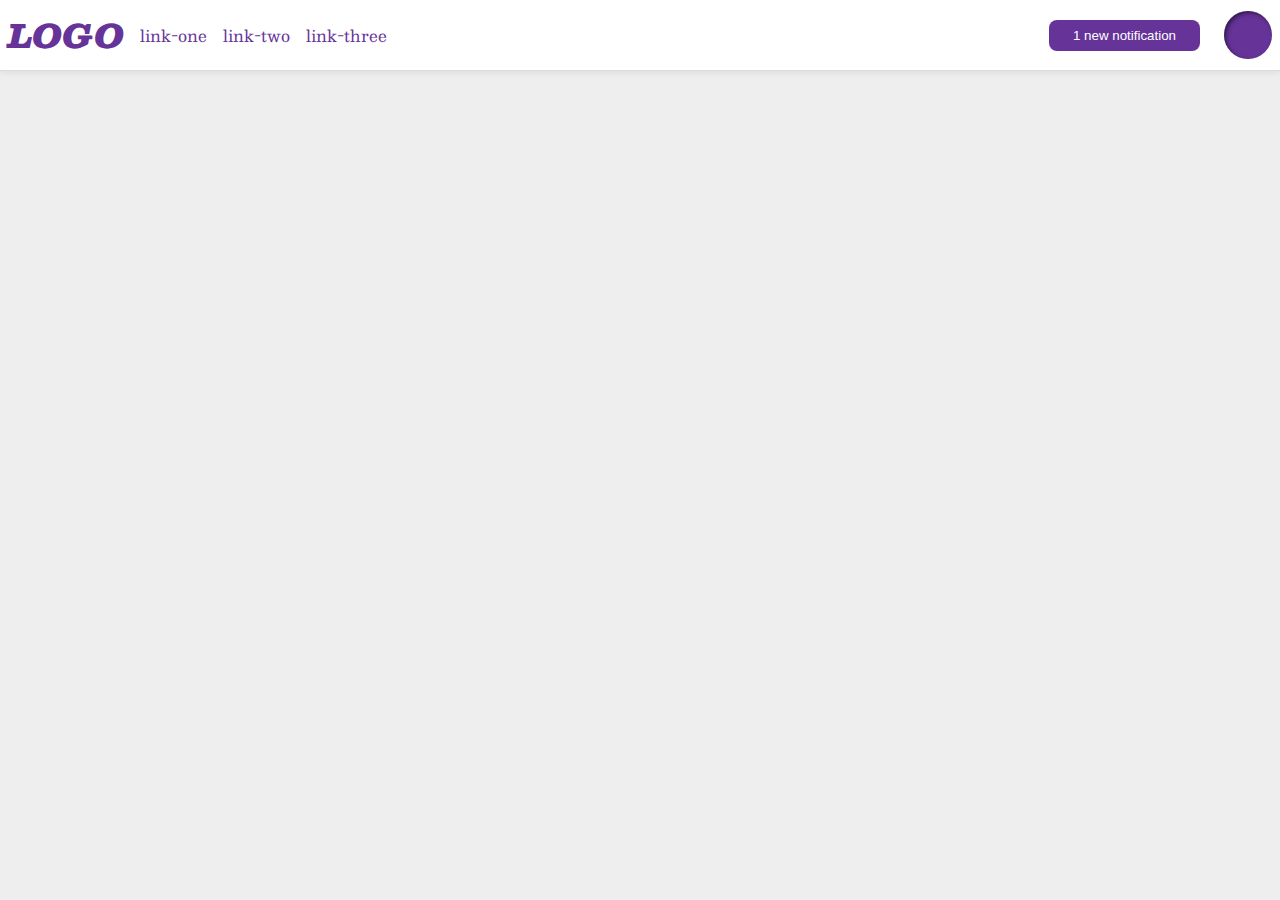
<file: flex/03-flex-header-2/index.html>
<!DOCTYPE html>
<html lang="en">
  <head>
    <meta charset="UTF-8">
    <meta http-equiv="X-UA-Compatible" content="IE=edge">
    <meta name="viewport" content="width=device-width, initial-scale=1.0">
    <title>Flex Header 2</title>
    <link rel="stylesheet" href="style.css">
  </head>
  <body>
    <div class="header">
      <div class="left">
        <div class="logo">
          LOGO
        </div>
        <ul class="links">
          <li><a href="google.com">link-one</a></li>
          <li><a href="google.com">link-two</a></li>
          <li><a href="google.com">link-three</a></li>
        </ul>
      </div>
      <div class="right">
        <button class="notifications">
          1 new notification
        </button>
        <div class="profile-image"></div>
      </div>
    </div>
  </body>
</html>
</file>
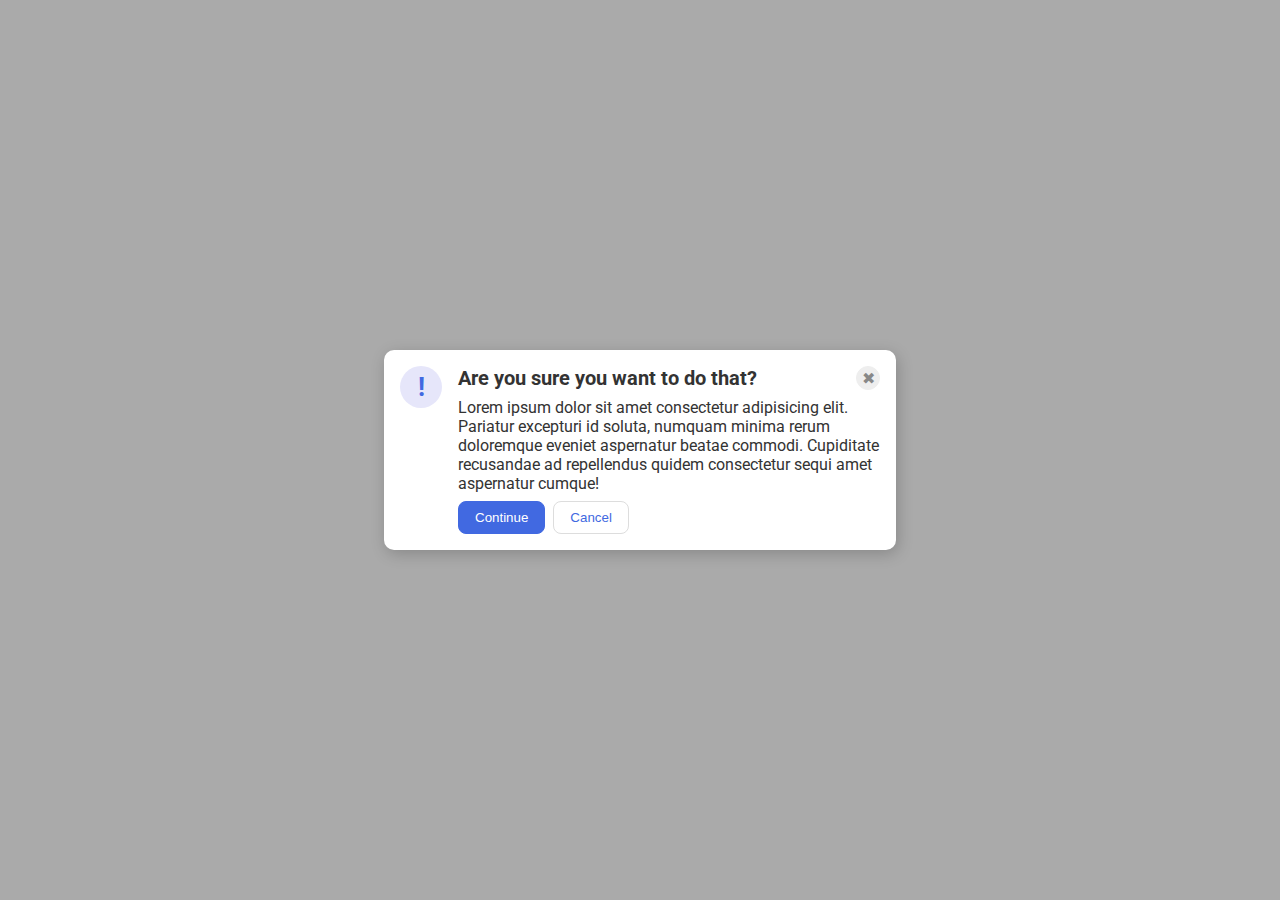
<file: flex/05-flex-modal/index.html>
<!DOCTYPE html>
<html lang="en">
  <head>
    <meta charset="UTF-8">
    <meta http-equiv="X-UA-Compatible" content="IE=edge">
    <meta name="viewport" content="width=device-width, initial-scale=1.0">
    <link rel="stylesheet" href="style.css">
    <title>Modal</title>
  </head>
  <body>
    <div class="modal">
      <div class="icon-container">
        <div class="icon">!</div>
      </div>
      <div class="rest-container">
        <div class="header">Are you sure you want to do that?</div>
      <button class="close-button">✖</button>
      <div class="text">Lorem ipsum dolor sit amet consectetur adipisicing elit. Pariatur excepturi id soluta, numquam minima rerum doloremque eveniet aspernatur beatae commodi. Cupiditate recusandae ad repellendus quidem consectetur sequi amet aspernatur cumque!</div>
      <button class="continue">Continue</button>
      <button class="cancel">Cancel</button>
      </div>
    </div>
  </body>
</html>
</file>
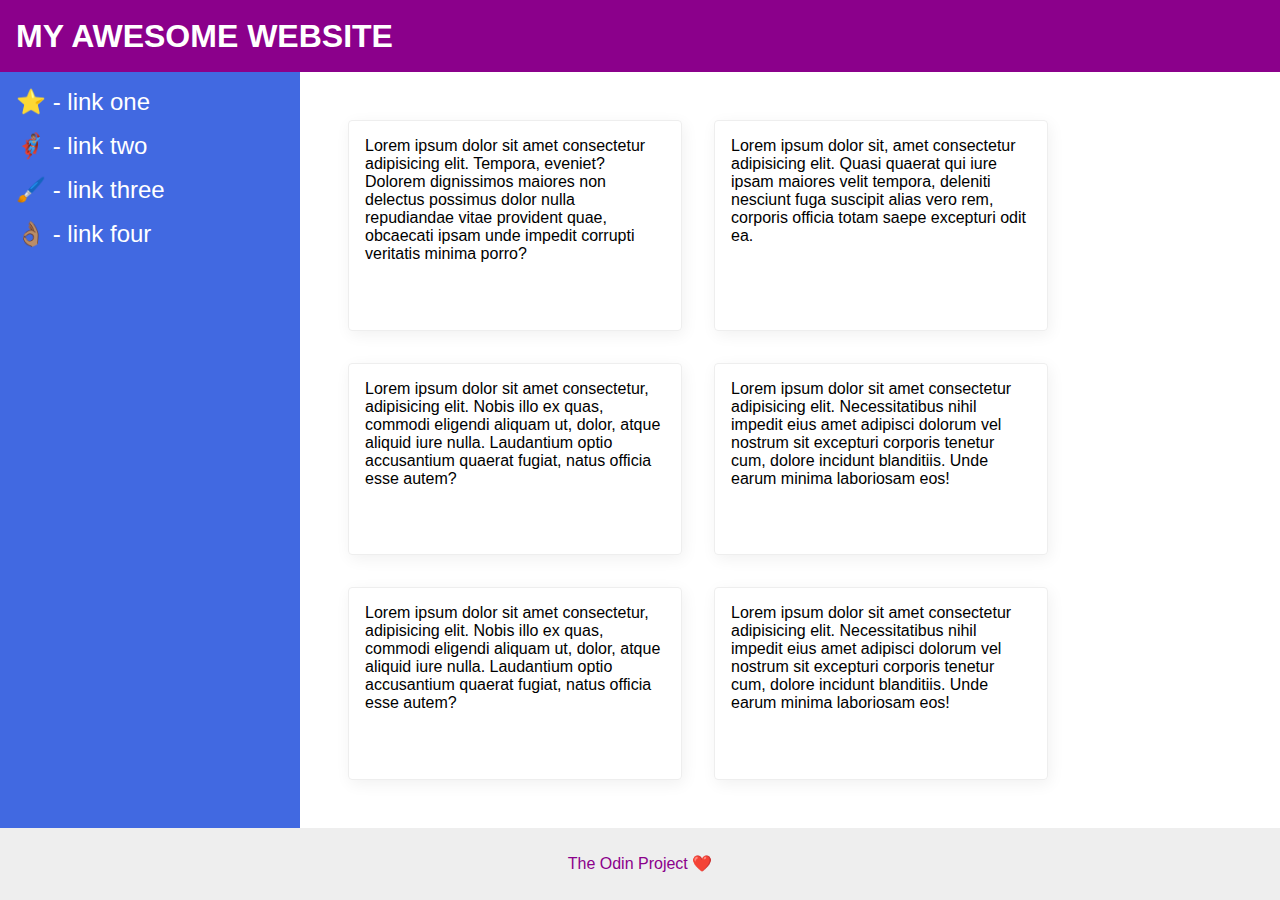
<file: flex/07-flex-layout-2/index.html>
<!DOCTYPE html>
<html lang="en">
  <head>
    <meta charset="UTF-8">
    <meta http-equiv="X-UA-Compatible" content="IE=edge">
    <meta name="viewport" content="width=device-width, initial-scale=1.0">
    <title>The Holy Grail</title>
    <link rel="stylesheet" href="style.css">
  </head>
  <body>
    <div class="header">
      MY AWESOME WEBSITE
    </div>

    <div class="content-container">
      <div class="sidebar">
        <ul>
          <li><a href="#">⭐ - link one</a></li>
          <li><a href="#">🦸🏽‍♂️ - link two</a></li>
          <li><a href="#">🖌️ - link three</a></li>
          <li><a href="#">👌🏽 - link four</a></li>
        </ul>
      </div>

      <div class="card-container">
        <div class="card">Lorem ipsum dolor sit amet consectetur adipisicing elit. Tempora, eveniet? Dolorem dignissimos maiores non delectus possimus dolor nulla repudiandae vitae provident quae, obcaecati ipsam unde impedit corrupti veritatis minima porro?</div>
        <div class="card">Lorem ipsum dolor sit, amet consectetur adipisicing elit. Quasi quaerat qui iure ipsam maiores velit tempora, deleniti nesciunt fuga suscipit alias vero rem, corporis officia totam saepe excepturi odit ea.</div>
        <div class="card">Lorem ipsum dolor sit amet consectetur, adipisicing elit. Nobis illo ex quas, commodi eligendi aliquam ut, dolor, atque aliquid iure nulla. Laudantium optio accusantium quaerat fugiat, natus officia esse autem?</div>
        <div class="card">Lorem ipsum dolor sit amet consectetur adipisicing elit. Necessitatibus nihil impedit eius amet adipisci dolorum vel nostrum sit excepturi corporis tenetur cum, dolore incidunt blanditiis. Unde earum minima laboriosam eos!</div>
        <div class="card">Lorem ipsum dolor sit amet consectetur, adipisicing elit. Nobis illo ex quas, commodi eligendi aliquam ut, dolor, atque aliquid iure nulla. Laudantium optio accusantium quaerat fugiat, natus officia esse autem?</div>
        <div class="card">Lorem ipsum dolor sit amet consectetur adipisicing elit. Necessitatibus nihil impedit eius amet adipisci dolorum vel nostrum sit excepturi corporis tenetur cum, dolore incidunt blanditiis. Unde earum minima laboriosam eos!</div>
      </div>
  

    </div>
    
    
    
    <div class="footer">
      The Odin Project ❤️
    </div>
  </body>
</html>
</file>
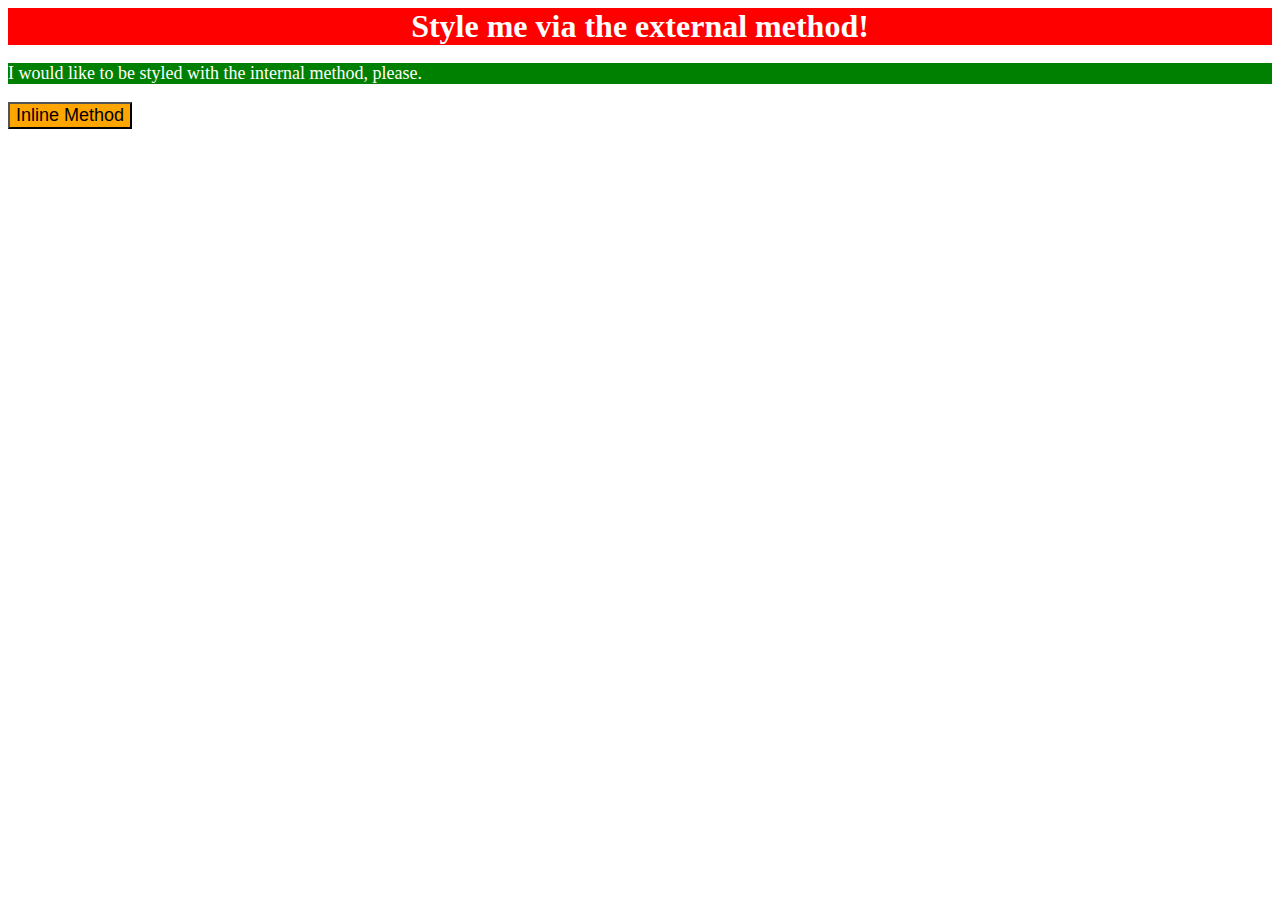
<file: foundations/01-css-methods/index.html>
<!DOCTYPE html>
<html lang="en">
  <head>
    <meta charset="UTF-8">
    <meta http-equiv="X-UA-Compatible" content="IE=edge">
    <meta name="viewport" content="width=device-width, initial-scale=1.0">
    <title>Methods for Adding CSS</title>
    <link rel="stylesheet" href="style.css" />
    <style>
      p {
        color: white;
        background-color: green;
        font-size: 18px;
      }
    </style>
  </head>
  <body>
    <div>Style me via the external method!</div>
    <p>I would like to be styled with the internal method, please.</p>
    <button style="background-color: orange; font-size: 18px">Inline Method</button>
  </body>
</html>
</file>
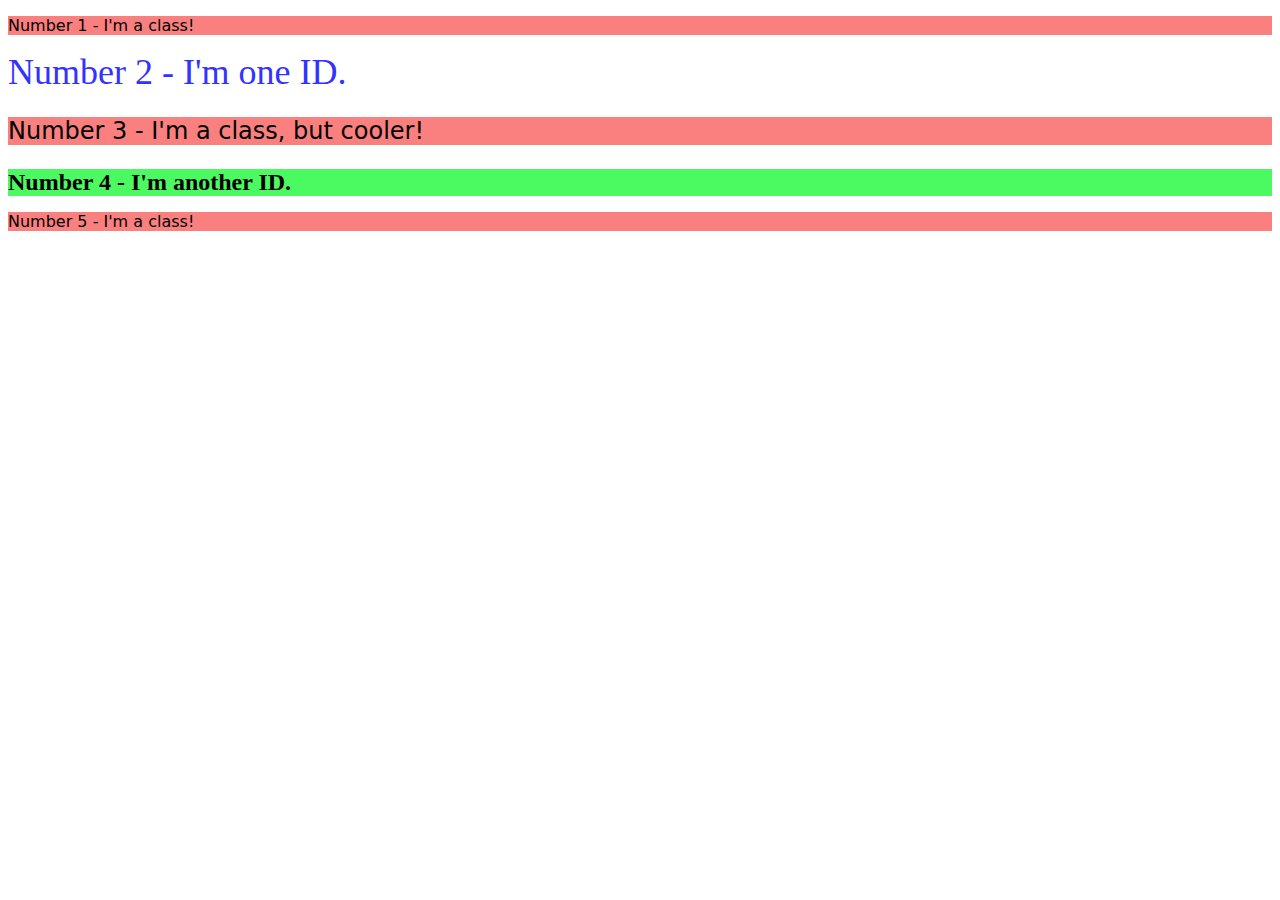
<file: foundations/02-class-id-selectors/index.html>
<!DOCTYPE html>
<html lang="en">
  <head>
    <meta charset="UTF-8">
    <meta http-equiv="X-UA-Compatible" content="IE=edge">
    <meta name="viewport" content="width=device-width, initial-scale=1.0">
    <title>Class and ID Selectors</title>
    <link rel="stylesheet" href="style.css">
  </head>
  <body>
    <p class="odd">Number 1 - I'm a class!</p>
    <div id="second">Number 2 - I'm one ID.</div>
    <p class="odd third">Number 3 - I'm a class, but cooler!</p>
    <div id="fourth">Number 4 - I'm another ID.</div>
    <p class="odd">Number 5 - I'm a class!</p>
  </body>
</html>
</file>
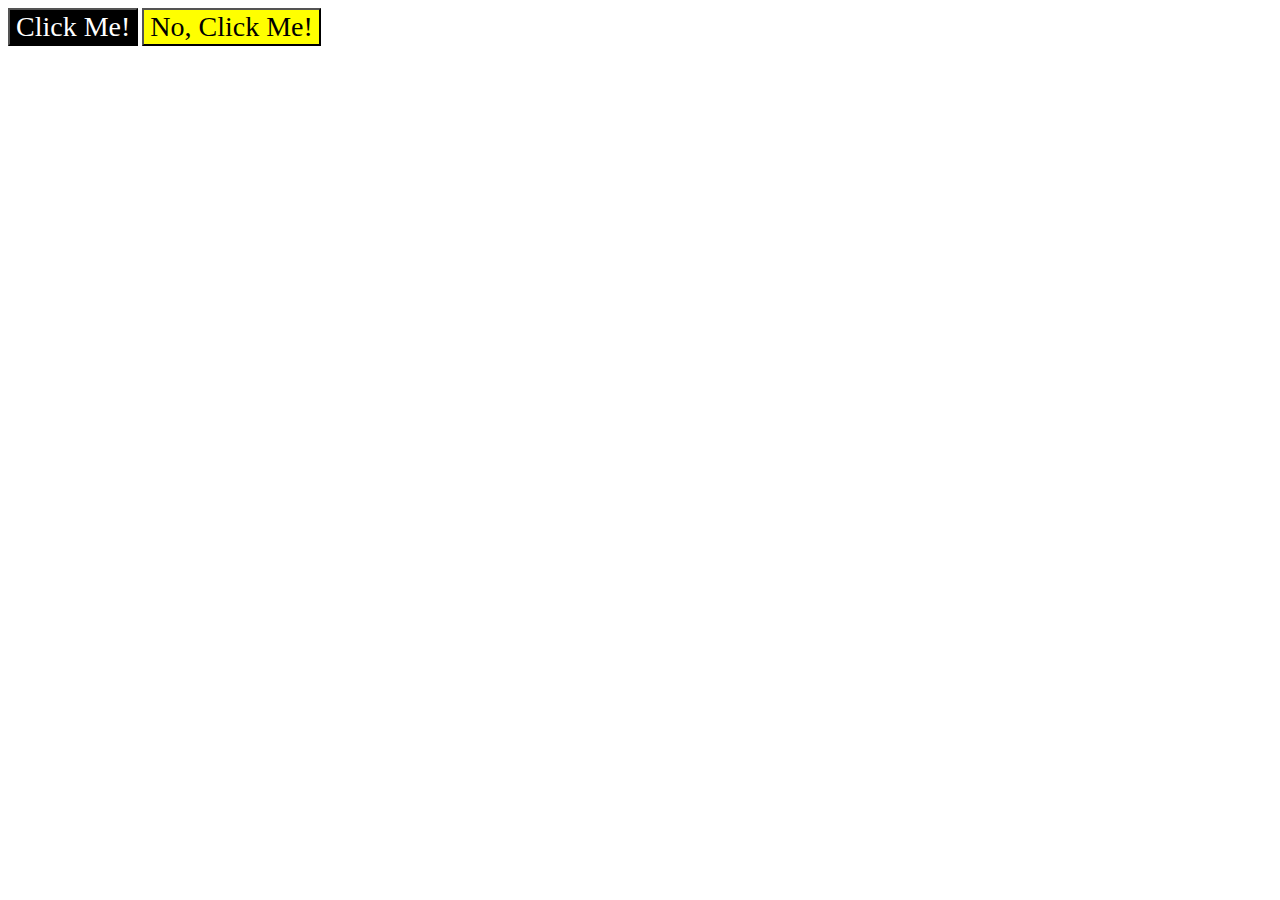
<file: foundations/03-grouping-selectors/index.html>
<!DOCTYPE html>
<html lang="en">
  <head>
    <meta charset="UTF-8">
    <meta http-equiv="X-UA-Compatible" content="IE=edge">
    <meta name="viewport" content="width=device-width, initial-scale=1.0">
    <title>Grouping Selectors</title>
    <link rel="stylesheet" href="style.css">
  </head>
  <body>
    <button class="first">Click Me!</button>
    <button class="second">No, Click Me!</button>
  </body>
</html>
</file>
<file: flex/03-flex-header-2/style.css>
/* this is some magical font-importing.  
you'll learn about it later. */
@import url('https://fonts.googleapis.com/css2?family=Besley:ital,wght@0,400;1,900&display=swap');

body {
  margin: 0;
  background: #eee;
  font-family: Besley, serif;
}

.header {
  background: white;
  border-bottom: 1px solid #ddd;
  box-shadow: 0 0 8px rgba(0,0,0,.1);
  display: flex;
  padding: 8px;
  justify-content: space-between;
}

.profile-image {
  background: rebeccapurple;
  box-shadow: inset 2px 2px 4px rgba(0,0,0,.5);
  border-radius: 50%;
  width: 48px;
  height: 48px;
}

.logo {
  color: rebeccapurple;
  font-size: 32px;
  font-weight: 900;
  font-style: italic;
}

button {
  border: none;
  border-radius: 8px;
  background: rebeccapurple;
  color: white;
  padding: 8px 24px;
  margin: 8px;
}

a {
  /* this removes the line under our links */
  text-decoration: none;
  color: rebeccapurple;
}

ul {
  list-style-type: none;
  display: flex;
  margin: 0px;
  padding: 0px;
  gap: 16px;
}

.left, .right {
  display: flex;
  align-items: center;
  margin: 0px;
  padding: 0px;
  gap: 16px;
}
</file>
<file: flex/05-flex-modal/style.css>
@import url('https://fonts.googleapis.com/css2?family=Roboto:wght@400;700&display=swap');

html, body {
  height: 100%;
}

body {
  font-family: Roboto, sans-serif;
  margin: 0;
  background: #aaa;
  color: #333;
  /* I'll give you this one for free lol */
  display: flex;
  align-items: center;
  justify-content: center;
}

.modal {
  background: white;
  width: 480px;
  border-radius: 10px;
  box-shadow: 2px 4px 16px rgba(0,0,0,.2);
  display: flex;
  justify-content: space-evenly;
  gap: 16px;
  padding: 16px;
}

.icon {
  color: royalblue;
  font-size: 26px;
  font-weight: 700;
  background: lavender;
  width: 42px;
  height: 42px;
  border-radius: 50%;
  display: flex;
  align-items: center;
  justify-content: center;
}

.close-button {
  background: #eee;
  border-radius: 50%;
  color: #888;
  font-weight: 400;
  font-size: 16px;
  height: 24px;
  width: 24px;
  display: flex;
  align-items: center;
  justify-content: center;
  border: 1px solid #eee;
  padding: 0;
  margin-left: auto
}

button {
  cursor: pointer;
  padding: 8px 16px;
  border-radius: 8px;
}

button.continue {
  background: royalblue;
  border: 1px solid royalblue;
  color: white;
}

button.cancel {
  background: white;
  border: 1px solid #ddd;
  color: royalblue;
}

.rest-container {
  display: flex;
  flex-wrap: wrap;
  gap: 8px;
}

.header {
  font-weight: bold;
  font-size: 20px;
}
</file>
<file: flex/07-flex-layout-2/style.css>
body {
  font-family: -apple-system, BlinkMacSystemFont, 'Segoe UI', Roboto, Oxygen, Ubuntu, Cantarell, 'Open Sans', 'Helvetica Neue', sans-serif;
  margin: 0;
  min-height: 100vh;
  display: flex;
  flex-direction: column;
}

.header {
  height: 72px;
  background: darkmagenta;
  color: white;
  font-size: 32px;
  font-weight: 900;
  padding: 0px 16px;
  display:flex;
  align-items: center;
}

.footer {
  height: 72px;
  background: #eee;
  color: darkmagenta;
  line-height: 72px;
  text-align: center;
}

.sidebar {
  width: 300px;
  background: royalblue;
  box-sizing: border-box;
  flex-shrink: 0;
  padding: 16px;
}

.card {
  border: 1px solid #eee;
  box-shadow: 2px 4px 16px rgba(0,0,0,.06);
  border-radius: 4px;
  width: 300px;
  margin: 16px;
  padding: 16px;
}

.content-container {
  display: flex;
  flex: 1;
}

ul {
  display: flex;
  flex-direction: column;
  list-style-type: none;
  margin: 0px;
  padding: 0px;

}

li {
  margin-bottom: 16px;
}

a {
  text-decoration: none;
  color: white;
  font-size: 24px;
}

.card-container {
  display: flex;
  flex-wrap: wrap;
  padding: 32px;
}
</file>
<file: foundations/01-css-methods/style.css>
div {
    color: white;
    background-color: red;
    font-size: 32px;
    text-align: center;
    font-weight: bold;
}
</file>
<file: foundations/02-class-id-selectors/style.css>
.odd {
    background-color: rgb(250, 128, 128);
    font-family: "Verdana", "Dejavu Sans", sans-serif;
}

.odd.third{
    font-size: 24px;
}

#second{
    color: rgb(51, 51, 255);
    font-size: 36px;
}

#fourth{
    font-size: 24px;
    background-color: rgb(75, 249, 96);
    font-weight: bold;
}
</file>
<file: foundations/03-grouping-selectors/style.css>
.first,
.second {
    font-size: 28px;
    font-family: "Helevetica", "Times New Roman", sans-serif;
}

.first {
    background-color: black;
    color: white;
}

.second {
    background-color: yellow;
}
</file>
